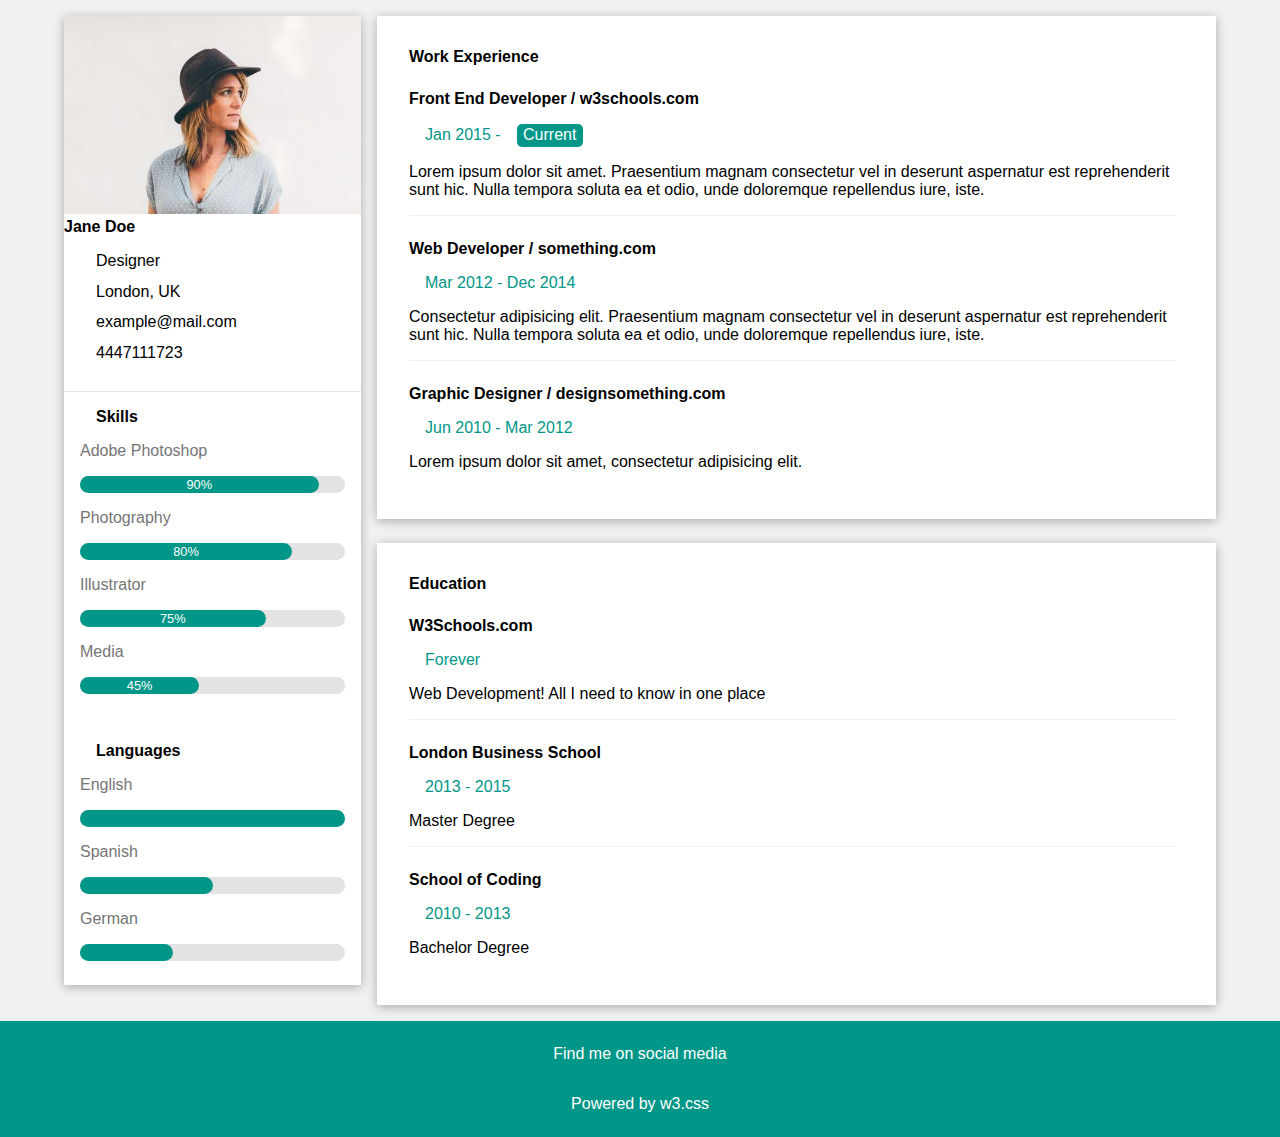
<file: index.html>
<!DOCTYPE html>
<html lang="en">
<head>
    <meta charset="UTF-8">
    <meta name="viewport" content="width=device-width, initial-scale=1.0">
    <link rel="stylesheet" href="./CSS/style.css">
    <title>CV</title>
</head>
<body>
    <main class="main">  
        <section>
            <div class="Vbox">
                <div class="porfolia_img">
                    <img src="./Images/avatar.jpg" alt ="avatar">
                    <div class="name"><h2>Jane Doe</h2></div>
                </div>
                <div class="profile-about" id="about">
                    <li><i class="fa-solid fa-briefcase"></i>Designer</li>
                    <li><i class="fa-solid fa-house"></i>London, UK</li>
                    <li><i class="fa-solid fa-envelope"></i>example@mail.com</li>
                    <li><i class="fa-solid fa-phone"></i>4447111723</li>
                </div>
                <div class="skills">
                    <h3><i class="fa-solid fa-bolt-lightning"></i>Skills</h3>
                    <p>Adobe Photoshop</p>
                    <div class="progress-bar">
                        <div class="progress adobe">90%</div>
                    </div>
                    <p>Photography</p>
                    <div class="progress-bar">
                        <div class="progress photo">80%</div>
                    </div>
                    <p>Illustrator</p>
                    <div class="progress-bar">
                        <div class="progress illustrator">75%</div>
                    </div>
                    <p>Media</p>
                    <div class="progress-bar">
                        <div class="progress media">45%</div>
                    </div>
                </div>
                <div class="language">
                    <h3><i class="fa-solid fa-earth-americas"></i>Languages</h3>
                    <p>English</p>
                    <div class="progress-bar">
                        <div class="progress english"></div>
                    </div>
                    <p>Spanish</p>
                    <div class="progress-bar">
                        <div class="progress spanish"></div>
                    </div>
                    <p>German</p>
                    <div class="progress-bar">
                        <div class="progress german"></div>
                    </div>
                </div>
            </div>
        </section>
        <section>
            <div class="information">
                <div class="recent-work">
                    <h1><i class="fa-solid fa-suitcase"></i>Work Experience</h1>
                    <div class="box">
                        <div class="work current">
                            <h3>Front End Developer / w3schools.com</h3>
                            <div class="date"><i class="fa-regular fa-calendar-days"></i>Jan 2015 - <span>Current</span></div>
                            <p>Lorem ipsum dolor sit amet. Praesentium magnam consectetur vel in deserunt aspernatur est reprehenderit sunt hic. Nulla tempora soluta ea et odio, unde doloremque repellendus iure, iste.</p>
                        </div>
                        <div class="work">
                            <h3>Web Developer / something.com</h3>
                            <div class="date"><i class="fa-regular fa-calendar-days"></i>Mar 2012 - Dec 2014</div>
                            <p>Consectetur adipisicing elit. Praesentium magnam consectetur vel in deserunt aspernatur est reprehenderit sunt hic. Nulla tempora soluta ea et odio, unde doloremque repellendus iure, iste.
                            </p>
                        </div>
                        <div class="work">
                            <h3>Graphic Designer / designsomething.com</h3>
                            <div class="date"><i class="fa-regular fa-calendar-days"></i>Jun 2010 - Mar 2012 </div>
                            <p>Lorem ipsum dolor sit amet, consectetur adipisicing elit.</p>
                        </div>
                    </div>
                </div>
                <div class="education">
                    <h1><i class="fa-solid fa-graduation-cap"></i>Education</h1>
                    <div class="box">
                        <div class="college">
                            <h3>W3Schools.com</h3>
                            <div class="date"><i class="fa-regular fa-calendar-days"></i>Forever</div>
                            <p>Web Development! All I need to know in one place</p>
                        </div>
                        <div class="college">
                            <h3>London Business School</h3>
                            <div class="date"><i class="fa-regular fa-calendar-days"></i>2013 - 2015</div>
                            <p>Master Degree</p>
                        </div>
                        <div class="college">
                            <h3>School of Coding</h3>
                            <div class="date"><i class="fa-regular fa-calendar-days"></i>2010 - 2013</div>
                            <p>Bachelor Degree</p>
                        </div>
                    </div>
                </div>
        </section>
    </main>
    <div class="footer">
        <p>Find me on social media</p>
        <ul>
            <li><i class="fa-brands fa-square-facebook"></i></li>
            <li><i class="fa-brands fa-instagram"></i></li>
            <li><i class="fa-brands fa-square-snapchat"></i></li>
            <li><i class="fa-brands fa-pinterest-p"></i></li>
            <li><i class="fa-brands fa-twitter"></i></li>
            <li><i class="fa-brands fa-linkedin"></i></li>
        </ul>
        <p>Powered by w3.css</p>
    </div>
    
</body>
</html>
</file>
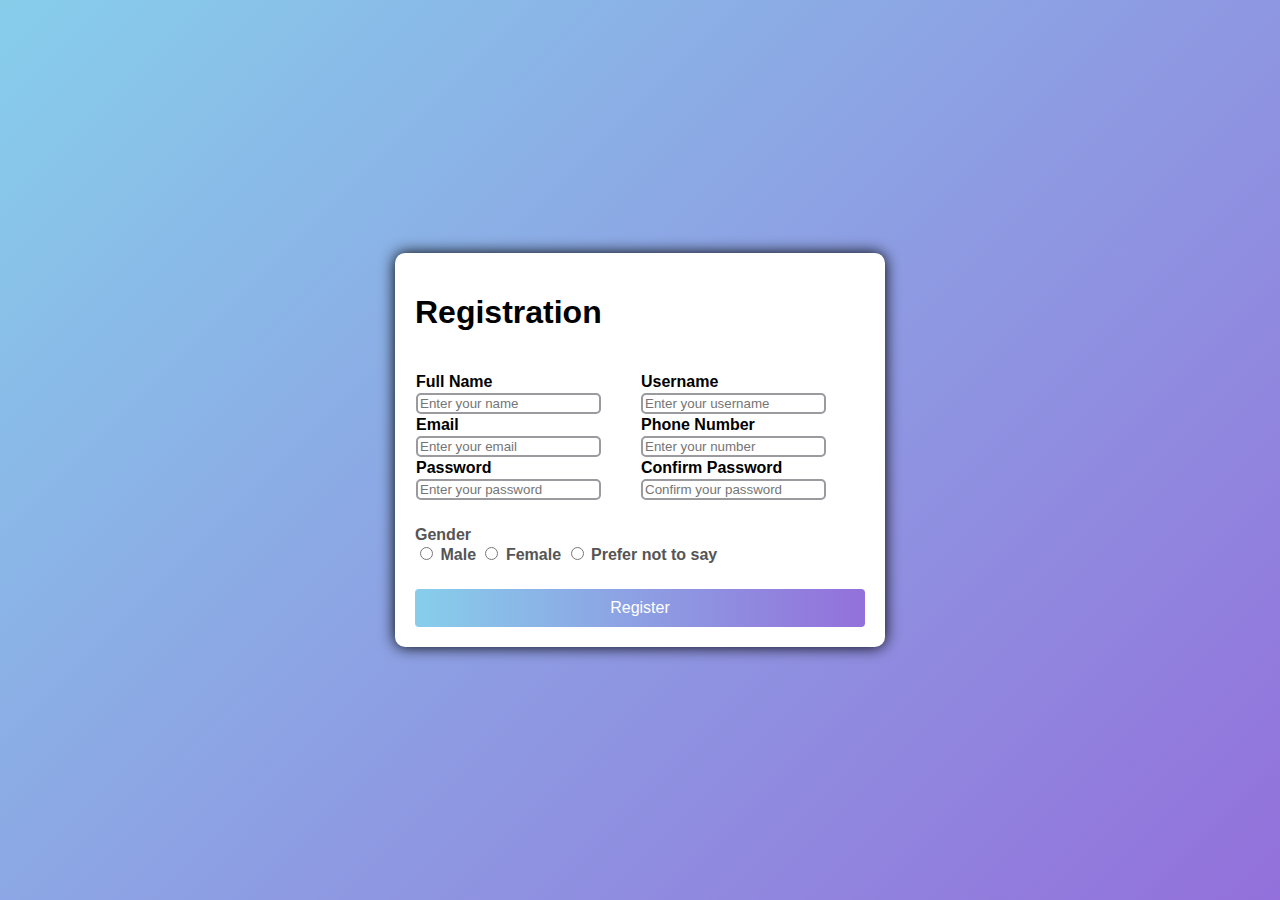
<file: Project_1/index.html>
<!DOCTYPE html>
<html lang="en">
<head>
    <meta charset="UTF-8">
    <meta name="viewport" content="width=device-width, initial-scale=1.0">
    <link rel="stylesheet" href="./CSS/main.css"/>
    <title>Registration</title>
</head>
<body>
   
    
    <div class="container">
        <h1 class="header">Registration</h1>
        <form class="form">
            <div>
                <table class="tablit">
                    <tbody>
                    <tr>
                        <th class="nomlar">Full Name</th>
                        <th class="nomlar">Username</th>
                    </tr>
                    <tr>
                        <td>
                            <label for="enter_name" class="label">
                                <input type="text" id="enter_name" placeholder="Enter your name">
                            </label> 
                        </td>
                        <td>
                            <label for="enter_username" class="label">
                                <input type="text" id="enter_username" placeholder="Enter your username">
                            </label> 
                        </td>
                    </tr>
                    <tr>
                        <th class="nomlar">Email</th>
                        <th class="nomlar">Phone Number</th>
                    </tr>
                    <tr>
                        <td>
                            <label for="enter_email" class="label">
                                <input type="email" id="enter_email" placeholder="Enter your email">
                            </label>   
                        </td>
                        <td>
                            <label for="enter_phone" class="label">
                                <input type="number" id="enter_phone" placeholder="Enter your number">
                            </label>               
                        </td>
                    </tr>
                    <tr>
                        <th class="nomlar">Password</th>
                        <th class="nomlar">Confirm Password</th>
                    </tr>
                    <tr>
                        <td>
                            <label for="enter_password" class="label">
                                <input type="password" id="enter_password" placeholder="Enter your password">
                            </label> 
                        </td>
                        <td>
                            <label for="enter_confirm" class="label">
                                <input type="password" id="enter_confirm" placeholder="Confirm your password">
                            </label> 
                        </td>
                    </tr>

                </table>
            </div>
            <div>
                <label>Gender</label>
                <div class="genderi">
                    
                    <input type="radio" name="gender" value="male" class="">
                    <label for="male" class="jins">Male</label>
                    <input type="radio" name="gender" value="female">                
                    <label for="female" class="jins">Female</label>
                    <input type="radio" name="gender" value="Prefer not to say">                
                    <label for="Prefer not to say" class="jins">Prefer not to say</label>
                </div>
            </div>    
            
            <button type="submit" class="buttonniki">Register</button> 
            

        </form>   
    </div>   
    
    
</body>
</html>
</file>
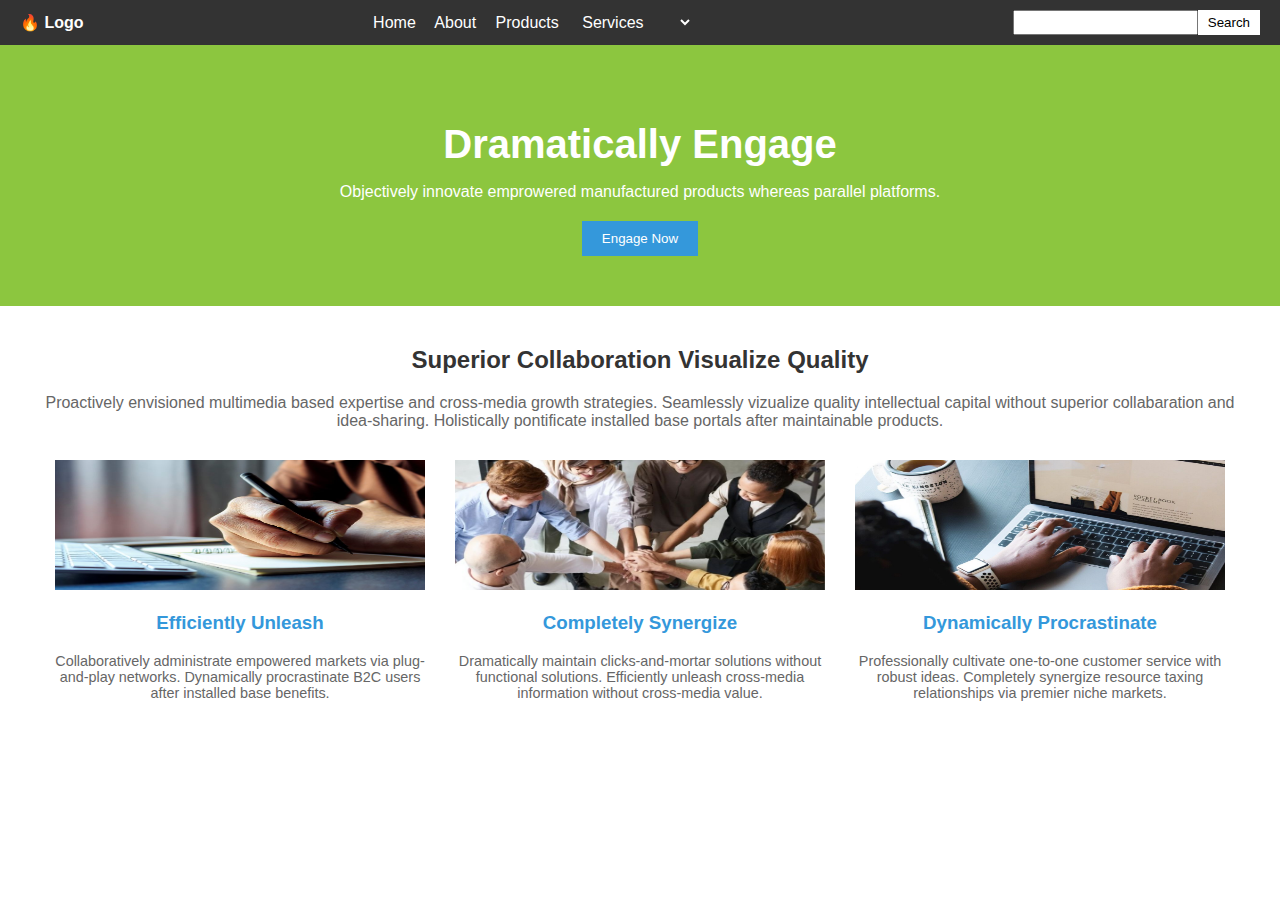
<file: Project_2/index.html>
<!DOCTYPE html>
<html lang="en">
<head>
    <meta charset="UTF-8">
    <meta name="viewport" content="width=device-width, initial-scale=1.0">
    <link rel="stylesheet" href="./CSS/main.css">
    <title>Drammatize</title>
</head>
<body>
    <!-- Header start -->
    <header>
        <div class=logo>🔥 Logo
            <!-- <img src="./Images/logo.png" alt="logo">  -->
        </div>
        <nav>
                <a href="#" class="header_nav--item">Home</a>
                <a href="#" class="header_nav--item">About</a>
                <a href="#" class="header_nav--item">Products</a>
                <a href="#" class="header_nav--item"><select class="servis">
                    <option value="Services ">Services </option>
                    <option value="Unleash">Unleash</option>
                    <option value="Synergize">Synergize</option>
                    <option value="Procrastinate">Procrastinate</option>
                    </select> </a>
        </nav>
        <div class="search">
                <input name="submit" id="search">
                <label for="search"><button class="btn">Search</button> </label>
        </div>
    </header>
    <!-- HEADER END -->

    <!-- Intro Start -->
    <section class="intro">
            <h1>Dramatically Engage</h1>
            <p>Objectively innovate emprowered manufactured products whereas parallel platforms.</p>
            <button class="intro_btn" type="submit">Engage Now </button>
    </section>

    <section class="content">
            <h2>Superior Collaboration Visualize Quality</h2>
            <p>Proactively envisioned multimedia based expertise and cross-media growth strategies. Seamlessly vizualize quality intellectual capital without superior collabaration and idea-sharing. Holistically pontificate installed base portals after maintainable products. </p>

        <div class="photos">
            <div class="photo">
                <!-- <ul>
                    <li width="700" height="300">
                        700x300
                    </li>
                </ul> -->
                <img src="./Images/1.jpg" alt="700x300" width="700" height="300">
                <h3>Efficiently Unleash</h3>
                <p>Collaboratively administrate empowered markets via plug-and-play networks. Dynamically procrastinate B2C users after installed base benefits.</p>
            </div>
            <div class="photo">
                <!-- <ul>
                    <li width="700" height="300">
                        700x300
                    </li>
                </ul> -->
                <img src="./Images/2.jpg" alt="700x300" width="700" height="300">
                <h3>Completely Synergize</h3>
                <p>Dramatically maintain clicks-and-mortar solutions without functional solutions. Efficiently unleash cross-media information without cross-media value.</p>
            </div>
            <div class="photo">
                <!-- <ul>
                    <li width="700" height="300">
                        700x300
                    </li>
                </ul> -->
                <img src="./Images/3.jpg" alt="700x300" width="700" height="300">
                <h3>Dynamically Procrastinate</h3>
                <p>Professionally cultivate one-to-one customer service with robust ideas. Completely synergize resource taxing relationships via premier niche markets.</p>
            </div>
        </div>
    </section>

</body>
</html>
</file>
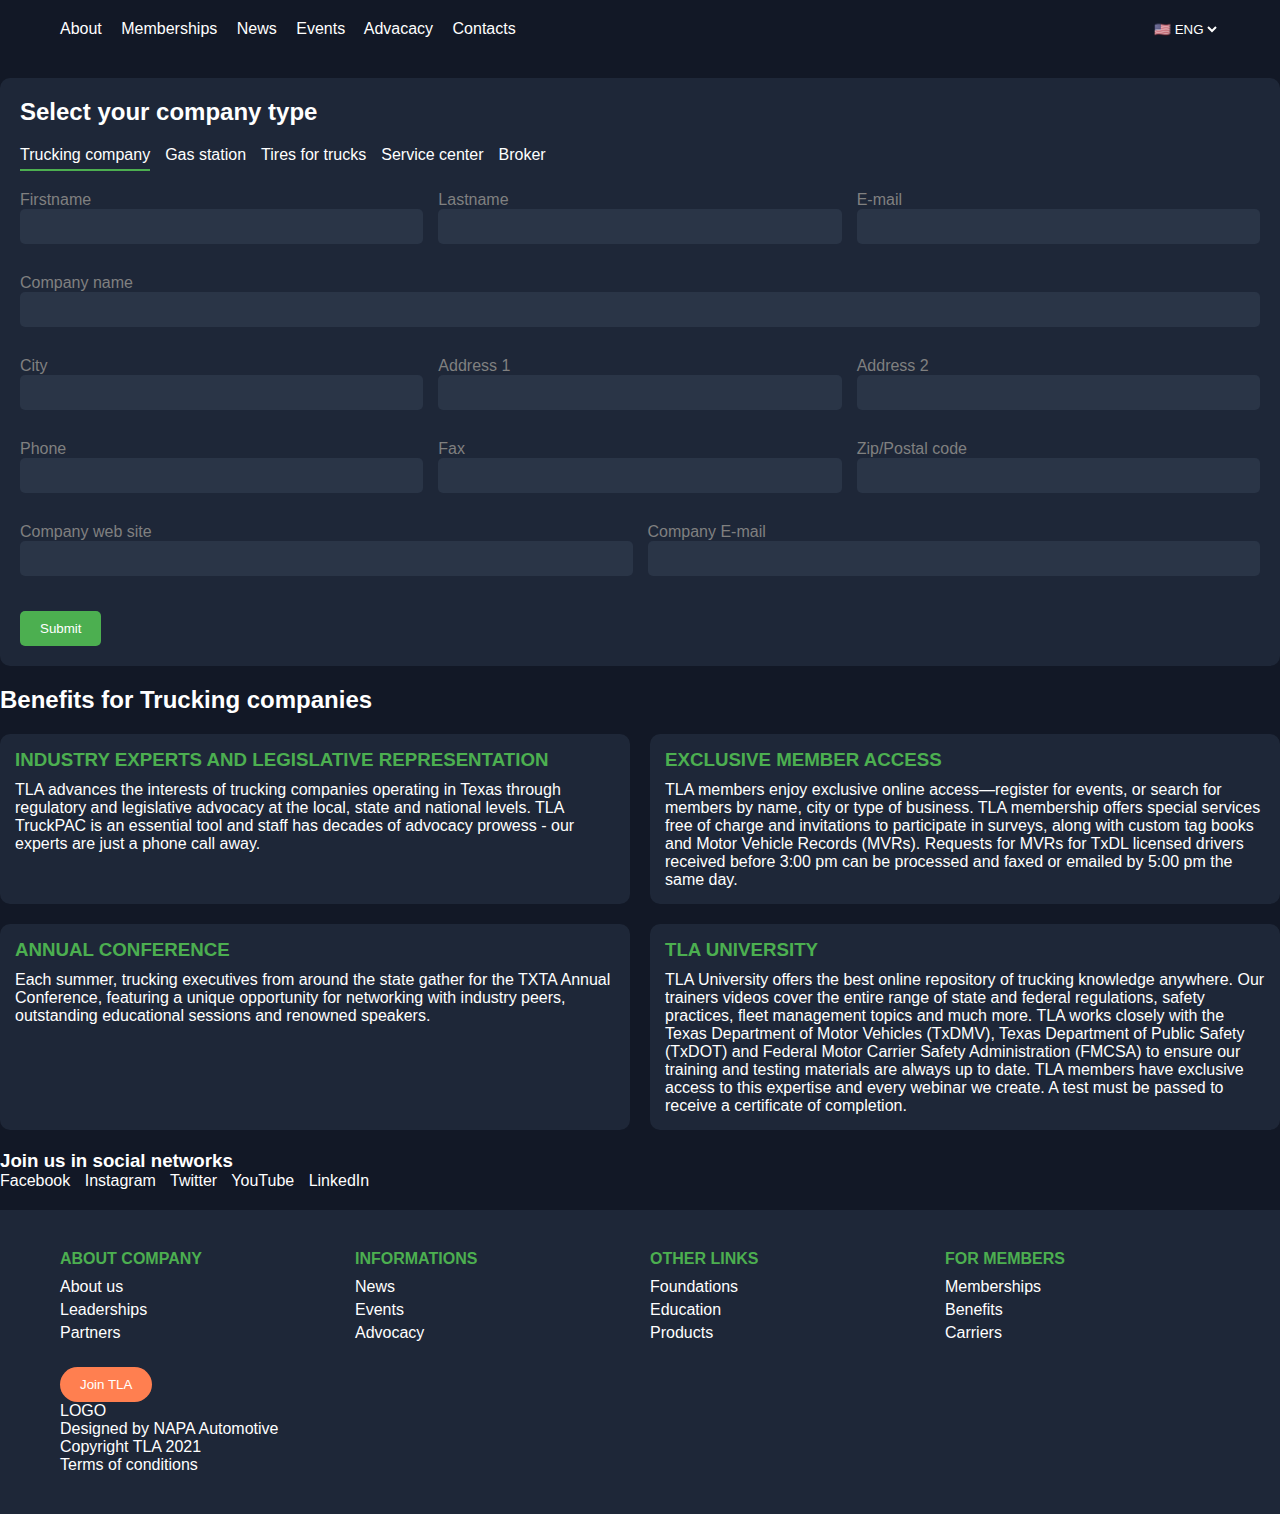
<file: Project_register/index.html>
<!DOCTYPE html>
<html lang="en">
<head>
    <meta charset="UTF-8">
    <meta name="viewport" content="width=device-width, initial-scale=1.0">
    <link rel="stylesheet" href="./CSS/Style.css">

    <title>Registratsiya oynasi</title>
</head>
<body>
    <div class="container">
        <header>
            <nav>
                    <a href="#">About</a>
                    <a href="#">Memberships</a>
                    <a href="#">News</a>
                    <a href="#">Events</a>
                    <a href="#">Advacacy</a>
                    <a href="#">Contacts</a>
                    
            </nav>
            
            <div>
                <select class="til">
                    <option value="English "> 🇺🇸 ENG </option>
                    <option value="Unleash">🇷🇺 RU</option>
                    <option value="Uzbek">🇺🇿 UZ</option>

                    </select> 
            </div>
        </header>
    </div>
    <div class="form-container">
        <h2> Select your company type</h2>
        <div class="menu">
            <a href="#" class="header_nav--item">Trucking company</a>
            <a href="#" class="header_nav--item">Gas station</a>
            <a href="#" class="header_nav--item">Tires for trucks</a>
            <a href="#" class="header_nav--item">Service center</a>
            <a href="#" class="header_nav--item">Broker</a>
            
        </div>

     
        <form>
            <div class="form-row">
                <div class="form-column">
                    <label class="nomlar" for="first_name">Firstname</label>
                    <input type="text" id="first_name">
                </div>
                <div class="form-column">
                    <label class="nomlar" for="lastname">Lastname</label>
                    <input type="text" id="lastname">
                </div>
                <div class="form-column">
                    <label class="nomlar" for="email">E-mail</label>
                    <input type="email" id="email">
                </div>
            </div>
            
            <div class="form-row">
                <div class="form-column full-width">
                    <label class="nomlar" for="company-name">Company name</label>
                    <input type="text" id="company-name" name="company-name" required>
                </div>
            </div>
            
            <div class="form-row">
                <div class="form-column">
                    <label class="nomlar" for="city">City</label>
                    <input type="text" id="city">
                </div>
                <div class="form-column">
                    <label class="nomlar" for="address1">Address 1</label>
                    <input type="text" id="address1">
                </div>
                <div class="form-column">
                    <label class="nomlar" for="address2">Address 2</label>
                    <input type="text" id="address2">
                </div>
            </div>
            
            <div class="form-row">
                <div class="form-column">
                    <label class="nomlar" for="phone">Phone</label>
                    <input type="text" id="phone">
                </div>
                <div class="form-column">
                    <label class="nomlar" for="fax">Fax</label>
                    <input type="text" id="fax">
                </div>
                <div class="form-column">
                    <label class="nomlar" for="zipcode">Zip/Postal code</label>
                    <input type="text" id="zipcode">
                </div>
            </div>
            
            <div class="form-row">
                <div class="form-column">
                    <label class="nomlar" for="website">Company web site</label>
                    <input type="text" id="website">
                </div>
                <div class="form-column">
                    <label class="nomlar" for="company_email">Company E-mail</label>
                    <input type="email" id="company_email">
                </div>
            </div>
            
            <button type="submit" class="button">Submit</button>
        </form>
    </div>
            <h2>Benefits for Trucking companies</h2>
        <div class="benefits">
            <div class="benefit-card">
                <h3>INDUSTRY EXPERTS AND LEGISLATIVE REPRESENTATION</h3>
                <p>TLA advances the interests of trucking companies operating in Texas through regulatory and legislative advocacy at the local, state and national levels. TLA TruckPAC is an essential tool and staff has decades of advocacy prowess - our experts are just a phone call away.</p>
            </div>
            <div class="benefit-card">
                <h3>EXCLUSIVE MEMBER ACCESS</h3>
                <p>TLA members enjoy exclusive online access—register for events, or search for members by name, city or type of business. TLA membership offers special services free of charge and invitations to participate in surveys, along with custom tag books and Motor Vehicle Records (MVRs). Requests for MVRs for TxDL licensed drivers received before 3:00 pm can be processed and faxed or emailed by 5:00 pm the same day.</p>
            </div>
            <div class="benefit-card">
                <h3>ANNUAL CONFERENCE</h3>
                <p>Each summer, trucking executives from around the state gather for the TXTA Annual Conference, featuring a unique opportunity for networking with industry peers, outstanding educational sessions and renowned speakers.</p>
            </div>
            <div class="benefit-card">
                <h3>TLA UNIVERSITY</h3>
                <p>TLA University offers the best online repository of trucking knowledge anywhere. Our trainers videos cover the entire range of state and federal regulations, safety practices, fleet management topics and much more. TLA works closely with the Texas Department of Motor Vehicles (TxDMV), Texas Department of Public Safety (TxDOT) and Federal Motor Carrier Safety Administration (FMCSA) to ensure our training and testing materials are always up to date. TLA members have exclusive access to this expertise and every webinar we create. A test must be passed to receive a certificate of completion.</p>
            </div>
        </div>

        <div class="social-networks">
            <h3>Join us in social networks</h3>
            <a href="#">Facebook</a>
            <a href="#">Instagram</a>
            <a href="#">Twitter</a>
            <a href="#">YouTube</a>
            <a href="#">LinkedIn</a>
        </div>
    </div>

    <footer>
        <div class="container">
            <div class="footer-content">
                <div class="footer-column">
                    <h4>ABOUT COMPANY</h4>
                    <a href="#">About us</a>
                    <a href="#">Leaderships</a>
                    <a href="#">Partners</a>
                </div>
                <div class="footer-column">
                    <h4>INFORMATIONS</h4>
                    <a href="#">News</a>
                    <a href="#">Events</a>
                    <a href="#">Advocacy</a>
                </div>
                <div class="footer-column">
                    <h4>OTHER LINKS</h4>
                    <a href="#">Foundations</a>
                    <a href="#">Education</a>
                    <a href="#">Products</a>
                </div>
                <div class="footer-column">
                    <h4>FOR MEMBERS</h4>
                    <a href="#">Memberships</a>
                    <a href="#">Benefits</a>
                    <a href="#">Carriers</a>
                </div>
            </div>
            <button class="join-btn">Join TLA</button>
            <div>
                <p>LOGO</p>
                <p>Designed by NAPA Automotive</p>
                <p>Copyright TLA 2021</p>
                <p>Terms of conditions</p>
            </div>
        </div>
    </footer>



    
</body>
</html>
</file>
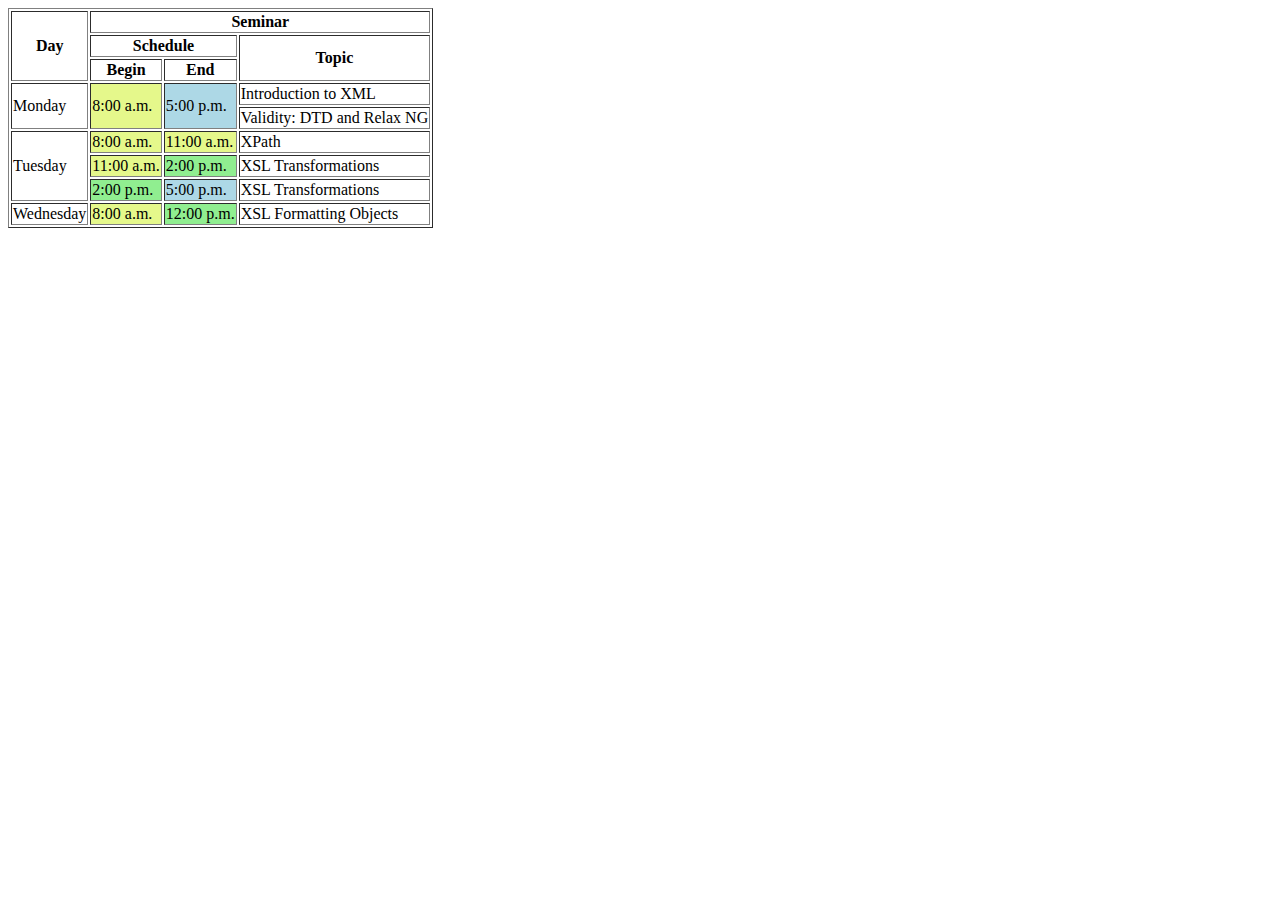
<file: uy_ishi_1.html>
<!DOCTYPE html>
<html lang="en">
<head>
    <meta charset="UTF-8">
    <meta name="viewport" content="width=device-width, initial-scale=1.0">
    <title>Table Practice</title>
</head>
<body>
    <table border="1">
        <tr >
            <th rowspan="3">Day</th>
            <th colspan="3">Seminar</th>
        </tr>
        <tr>
            <th colspan="2">Schedule</th>
            <th rowspan="2">Topic</th>
        </tr>
        <tr>
            <th>Begin</th>
            <th>End</th>
            
        </tr>
        <tr >
            <td rowspan="2">Monday</td>
            <td rowspan="2"  style="background-color: rgb(229, 248, 139);" >8:00 a.m.</td>
            <td rowspan="2" style="background-color: lightblue;">5:00 p.m.</td>
            <td>Introduction to XML</td>

        </tr>
        <tr >
          
            <td>Validity: DTD and Relax NG</td>
        </tr>
        <tr >
            <td rowspan="3">Tuesday</td>
            <td  style="background-color: rgb(229, 248, 139);">8:00 a.m.</td>
            <td style="background-color: rgb(229, 248, 139);">11:00 a.m.</td>
            <td>XPath</td>
        </tr>
        <tr >
            <td style="background-color: rgb(229, 248, 139);">11:00 a.m.</td>
            <td style="background-color: lightgreen;">2:00 p.m.</td>
            <td>XSL Transformations</td>
        </tr>
        <tr >
            <td style="background-color: lightgreen;">2:00 p.m.</td>
            <td style="background-color: lightblue;">5:00 p.m.</td>
            <td>XSL Transformations</td>

        </tr>
        <tr >
            <td>Wednesday</td>
            <td style="background-color: rgb(229, 248, 139);">8:00 a.m.</td>
            <td style="background-color: lightgreen;">12:00 p.m.</td>
            <td>XSL Formatting Objects</td>

        </tr>

    </table>
    
</body>
</html>
</file>
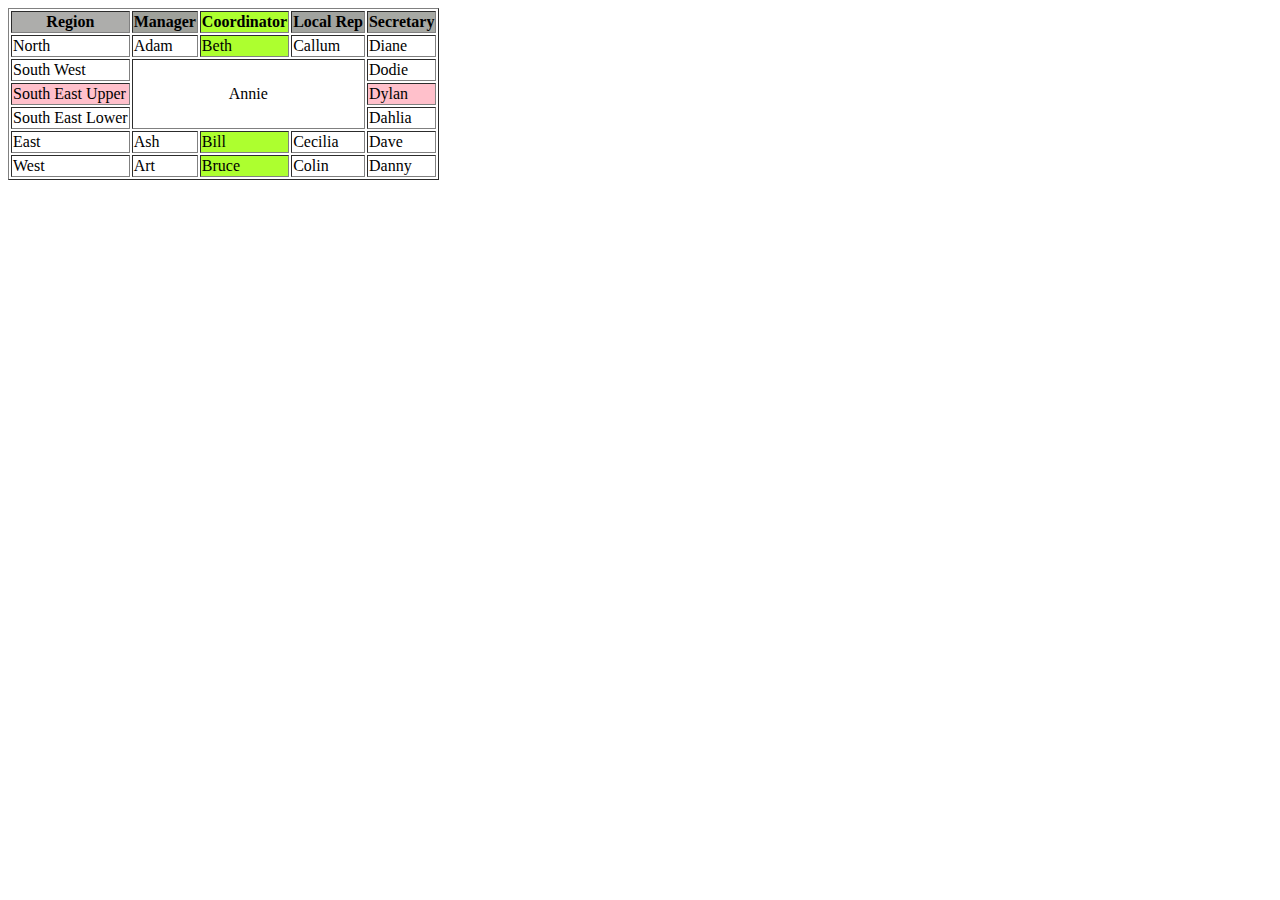
<file: uy_ishi_2.html>
<!DOCTYPE html>
<html lang="en">
<head>
    <meta charset="UTF-8">
    <meta name="viewport" content="width=device-width, initial-scale=1.0">
    <title>Table Practice</title>
</head>
<body>
    <table border="1">
        <tr>
            <th style="background-color: rgb(173, 173, 171);">Region</th>
            <th style="background-color: rgb(159, 161, 155);">Manager</th>
            <th style="background-color: greenyellow;">Coordinator</th>
            <th style="background-color: rgb(161, 163, 159);">Local Rep</th>
            <th style="background-color: rgb(167, 169, 164);">Secretary</th>
        </tr>
        <tr>
            <td>North</td>
            <td>Adam</td>
            <td style="background-color: greenyellow;">Beth</td>
            <td>Callum</td>
            <td>Diane</td>
        </tr>
        <tr>
            <td>South West</td>
            <td rowspan="3" colspan="3" style="text-align: center;">Annie</td>
            
            <td>Dodie</td>
        </tr>
        <tr>
            <td style="background-color: pink;">South East Upper</td>
            
            
            
            <td style="background-color: pink;">Dylan</td>
        </tr>
        <tr>
            <td>South East Lower</td>
           
            <td>Dahlia</td>
        </tr>
        <tr>
            <td>East</td>
            <td>Ash</td>
            <td style="background-color: greenyellow;">Bill</td>
            <td>Cecilia</td>
            <td>Dave</td>
        </tr>
        <tr>
            <td>West</td>
            <td>Art</td>
            <td style="background-color: greenyellow;">Bruce</td>
            <td>Colin</td>
            <td>Danny</td>
        </tr>
    </table>
</body>
</html>
</file>
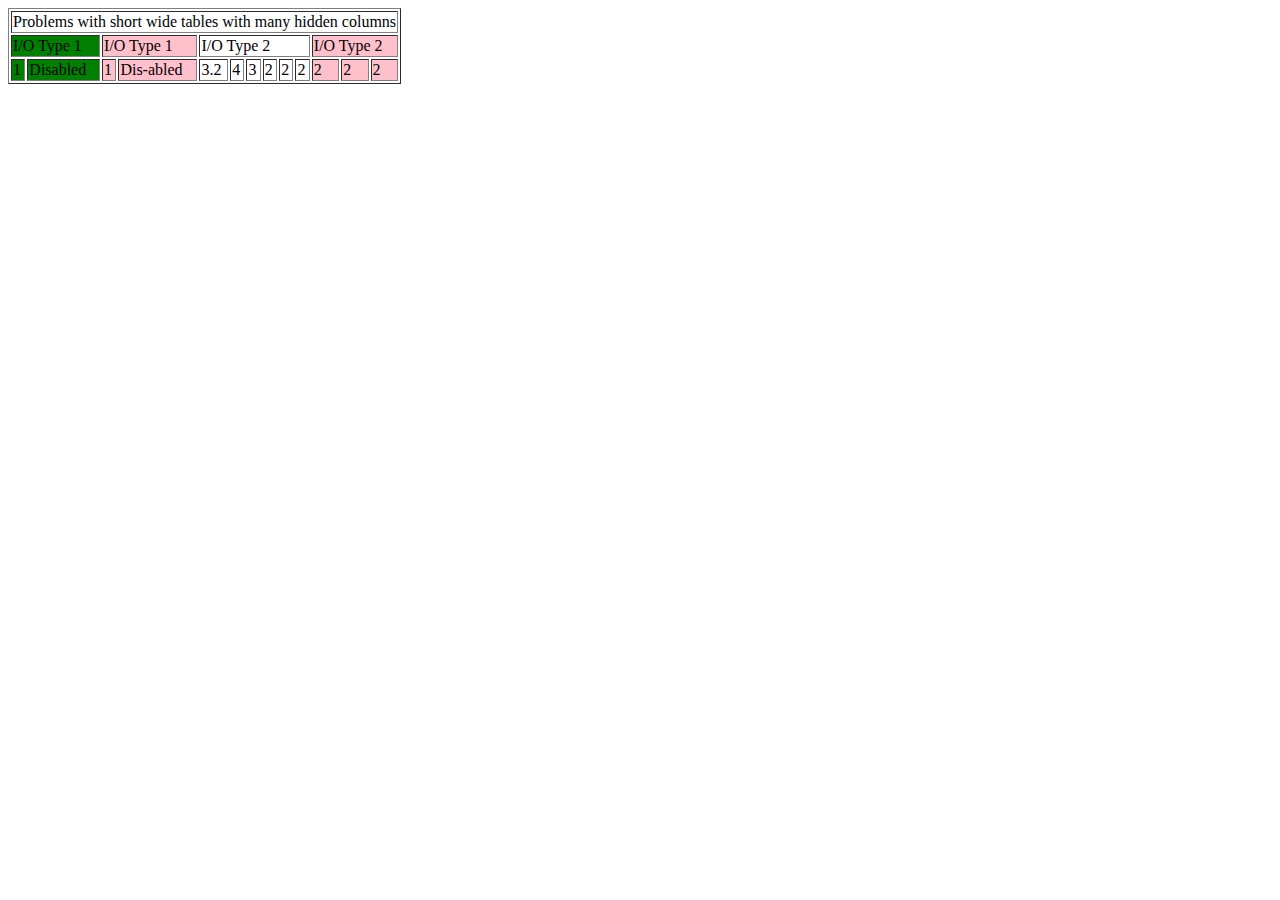
<file: uy_ishi_3.html>
<!DOCTYPE html>
<html lang="en">
<head>
    <meta charset="UTF-8">
    <meta name="viewport" content="width=device-width, initial-scale=1.0">
    <title>Table practice</title>
</head>
<body>
    <table border="1">
        <tr>
            <td colspan="13">Problems with short wide tables with many hidden columns</td>
        </tr>
        <tr>
            <td colspan="2" style="background-color: green;">I/O Type 1</td>
            <td colspan="2" style="background-color: pink;">I/O Type 1</td>
            <td colspan="6">I/O Type 2</td>
            <td colspan="3" style="background-color: pink;">I/O Type 2</td>
        </tr>
        <tr>
            <td style="background-color: green;">1</td>
            <td style="background-color: green;">Disabled</td>
            <td style="background-color: pink;">1</td>
            <td style="background-color: pink;">Dis-abled</td>
            <td>3.2</td>
            <td>4</td>
            <td>3</td>
            <td>2</td>
            <td>2</td>
            <td>2</td>
            <td style="background-color: pink;">2</td>
            <td style="background-color: pink;">2</td>
            <td style="background-color: pink;">2</td>
        </tr>
    </table>
</body>
</html>
</file>
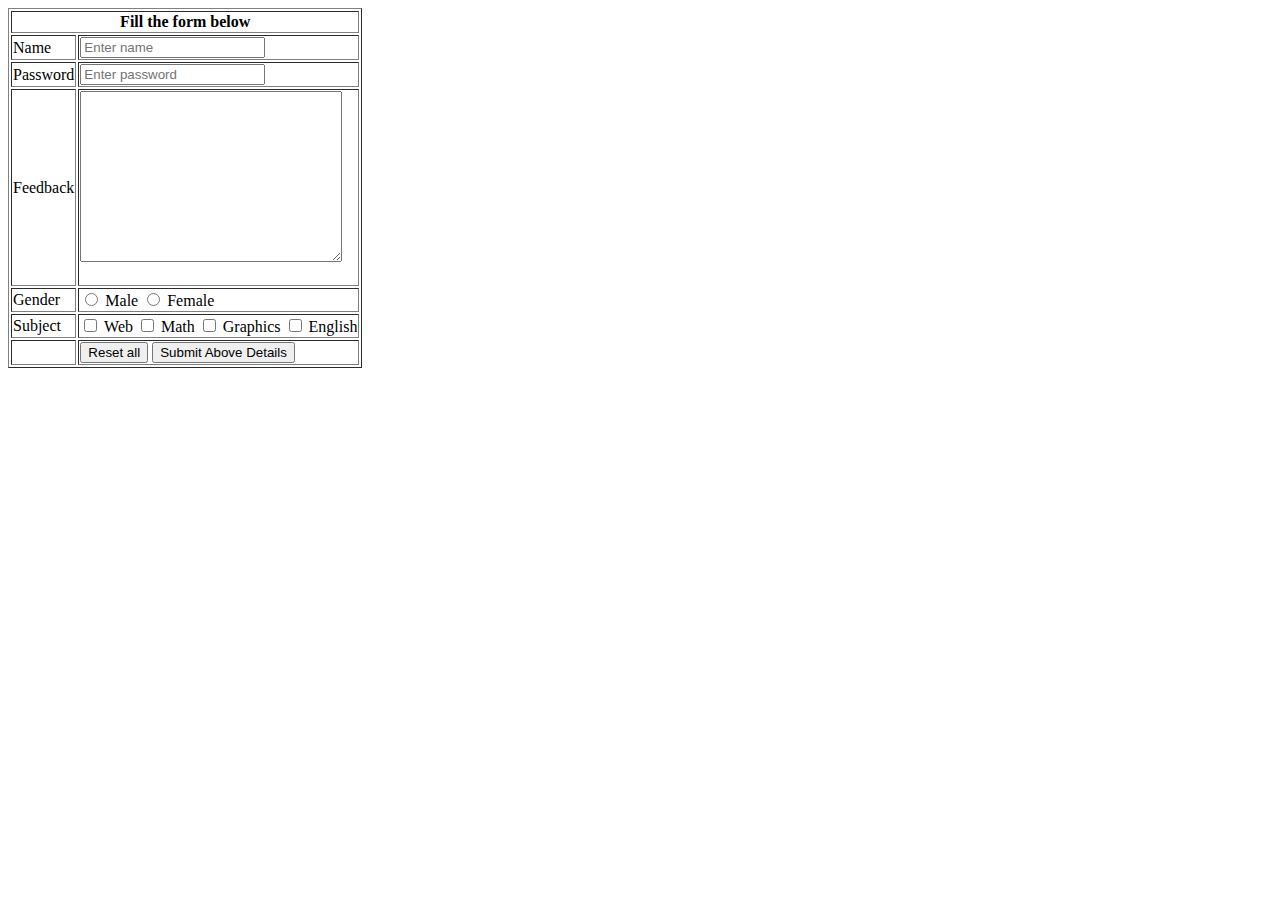
<file: uy_ishi_3_mavzu_1.html>
<!DOCTYPE html>
<html lang="en">
<head>
    <meta charset="UTF-8">
    <meta name="viewport" content="width=device-width, initial-scale=1.0">
    <title>Register</title>
</head>
<body>
    <table border="1">
        <tr>
            <th colspan="2">Fill the form below</th>

        </tr>

        <tr>
            <td><form >
                <label for="name">Name</label>
            </td>
            <td>    
                <input type="text" name="name" id="name" placeholder="Enter name"> <br>
                </form>
            </td>
        </tr>

        <tr>
            <td><form >
                <label for="password">Password</label>
            </td>
            <td>
                <input type="password" name="password" id="password" placeholder="Enter password"> <br>
                </form>
            </td>
        </tr>

        <tr>
            <td><form >
                <label for="feedback">Feedback</label>
            </td>
            <td>
                <textarea id="feedback" 
                name="feedback" 
                rows="10" cols="30" 
                style="resize: vertical; overflow-y: scroll; overflow-x: scroll;"></textarea><br><br>
                </form>
            </td>
        </tr>

        <tr>
            <td><form >
                <label for="gender">Gender</label>
            </td>
            <td>
                <input type="radio" name="gender" value="male">
                <label for="male">Male</label>
                <input type="radio" name="gender" value="female">                
                <label for="female">Female</label>

                </form>
            </td>
        </tr>

        <tr>
            <td><form >
                <label for="subject">Subject</label>
            </td>
            <td>
                <input type="checkbox" name="web" id="web"> 
                <label for="web">Web</label>
                <input type="checkbox" name="math" id="math"> 
                <label for="math">Math</label>
                <input type="checkbox" name="graphics" id="graphics"> 
                <label for="graphics">Graphics</label>
                <input type="checkbox" name="english" id="english"> 
                <label for="english">English</label>

                </form>
            </td>
        </tr>

        <tr>
            <td><form >
                
            </td>
            <td>
                <button type="reset">Reset all</button>
                <button type="submit">Submit Above Details</button>
                </form>
            </td>
        </tr>



          
    </table>
    
</body>
</html>
</file>
<file: CSS/style.css>
*{
    margin: 0;
    padding: 0;
    box-sizing: border-box;
    border: 0;
    appearance: none;
    outline: none;
    list-style: none;
    font-size: 16px;
}

body{
    font-family: 'Roboto', sans-serif;
    background-color: #f1f1f1;
}
img{
    width: 100%;
}
.main{
    display: flex;
    margin: 1rem auto;
    max-width: 90vw;
    gap: 1rem;
    height: calc(100% - 70px);
}

.Vbox {
    box-shadow: 0px 2px 10px 0px rgba(0,0,0,0.3);
    background: white;
}

.Vbox .profile-img{
    position: relative;
}
.Vbox .profile-img .name{
    position: absolute;
    bottom: 1rem;
    left: 1rem;
}
.Vbox .profile-about{
    padding: 1rem;
    border-bottom: 1px solid rgba(117, 117, 117,0.2);
}
.Vbox .profile-about li{
    display: flex;
    align-items: center;
    gap: 1rem;
    margin-bottom: 0.8rem;
}
.Vbox .profile-about li i{
    font-size: 1.2rem;
}
.Vbox .skills{
    padding: 1rem;
}
.Vbox h3{
    display: flex;
    gap: 1rem;
    margin-bottom: 1rem;
}
.Vbox h3 i{
    font-size: 1.3rem;
}
.Vbox .skills p{
    color: #757575;
    margin: 1rem 0;
}
.progress-bar{
    width: 100%;
    height: 17px;
    background: rgba(117, 117, 117,0.2);
    border-radius: 10px;
}
.progress-bar .progress{
    height: 100%;
    background: #009688;
    border-radius: 10px;
    font-size: 0.8rem;
    color: white;
    display: flex;
    justify-content: center;
    align-items: center;
}

.progress-bar .adobe{
    width: 90%;
}
.progress-bar .photo{
    width: 80%;
}
.progress-bar .illustrator{
    width: 70%;
}
.progress-bar .media{
    width: 45%;
}
.Vbox .language{
    padding: 2rem 1rem 1.5rem 1rem;
}
.Vbox .language p{
    color: #757575;
    margin: 1rem 0;
}
.progress-bar .english{
    width: 100%;
}
.progress-bar .spanish{
    width: 50%;
}
.progress-bar .german{
    width: 35%;
}
.information{
    display: flex;
    flex-direction: column;
    gap: 1.5rem;
}
.information .recent-work{
    padding: 2rem 1rem 2rem 1rem;
    background: white;
    box-shadow: 0px 2px 10px 0px rgba(0,0,0,0.3);
}

.information .education{
    padding: 2rem 1rem 2rem 1rem;
    background: white;
    box-shadow: 0px 2px 10px 0px rgba(0,0,0,0.3);
}   

.information .box{
    padding: 0 1.5rem 0 1rem; 
}

.information h1{
    display: flex;
    align-items: center;
    gap: 1rem;
}
.information .box h3{
    margin-bottom: 1rem;
    margin-top: 1.5rem;
}
.information .box .date{
    display: flex;
    align-items: center;
    gap: 1rem;
    margin-bottom: 1rem;
    color: #009688;
}
.information .box p{
    padding-bottom: 1rem;
    border-bottom: 1px solid rgba(117, 117, 117,0.1);
}
.information .box .work:last-child p{
    border-bottom: none;
}
.information .box .college:last-child p{
    border-bottom: none;
}
.box .current div span{
    color: white;
    background: #009688;
    padding: 0.15rem 0.4rem;
    border-radius: 5px;
}

.footer i, .footer p{
    color: white;
}
.footer{
    background: #009688;
    display: flex;
    flex-direction: column;
    align-items: center;
    justify-content: center;
    gap: 1rem;
    padding: 1.5rem 0;
}
.footer ul{
    display: flex;
    gap: 0.3rem;
}
</file>
<file: Project_1/CSS/main.css>
/* * {
    margin: 0;
    padding: 0;
    font-size: 16px;
    background-color: #7070aa;
    color: black;
    font-family: Arial, Helvetica, sans-serif;

    justify-content: center;
      align-items: center; 
    
  } */

body {
    font-family: Arial, sans-serif;
    background: linear-gradient(135deg, #87CEEB, #9370DB);
    margin: 0;
    padding: 0;
    display: flex;            
    justify-content: center; 
    align-items: center;      
    height: 100vh;        
}

.container{
    background-color: #fff;
    padding: 20px;
    border-radius: 10px;
    box-shadow: 0 0 15px black;
    width: 100%;
    max-width: 450px;

}
form {
    display: grid;
    gap: 25px;
}
label {
    font-weight: bold;
    color: #555;
}

.tablit{
    width: 100%;
    border-collapse: collapse;
    margin-top: 20px;
    background-color: #fff;
}

.nomlar{
    font-size: 16px;
    text-align: left;
    background-color: #fff;
}

td{
    background-color: #fff;
}

.genderi{
    background-color: #fff;

}
.chack{
    background-color: #fff;
}

.jins{
    background-color: #fff;
}
.buttonniki{
    background: linear-gradient(to right, #87CEEB, #9370DB);
    color: white;
    border: none;
    padding: 10px;
    border-radius: 4px;
    cursor: pointer;
    font-size: 16px;

}
button:hover{
    background-color: teal;
    color: #fff;
}
input{
    border:2px solid rgb(154, 154, 159);
    border-radius: 5px;
    background-color: #fff;
    color: rgb(50, 49, 49);
}
</file>
<file: Project_2/CSS/main.css>
body {
    font-family: Arial, sans-serif;
    margin: 0;
    padding: 0;
    
}

header{
    background-color:#333;
    color:white;
    padding: 10px 20px;
    display: flex;
    justify-content: space-between; 
    align-items: center;      
}
.logo {
    font-weight: bold;
}
nav a{
    color: white;
    text-decoration: none;
    margin-right: 15px;
}
.servis{
    background-color: #333;
    color: white;
    text-decoration: none;
    margin-right: 15px;
    font-size: 16px;
    border: none;

}


.search {
    display: flex;
}
.search input[type="text"] {
    padding: 5px;
    margin-right: 5px;
}
.search button {
    padding: 5px 10px;
    background-color: white;
    border: none;
    cursor: pointer;
}

.intro {
    background-color: #8cc63f;
    color: white;
    text-align: center;
    padding: 50px 20px;
}
.intro h1 {
    font-size: 2.5em;
    margin-bottom: 10px;
}
.intro p {
    margin-bottom: 20px;
}
.intro button {
    background-color: #3498db;
    color: white;
    border: none;
    padding: 10px 20px;
    cursor: pointer;
}

.content {
    max-width: 1200px;
    margin: 0 auto;
    padding: 20px;
    text-align: center;
}
.content h2 {
    color: #333;
}
.content p {
    color: #666;
    margin-bottom: 30px;
}

.photos {
    display: flex;
    justify-content: space-between;
}

.photo {
    flex: 1;
    margin: 0 15px;
}
.photo img {
    width: 100%;
    height: 130px;
    background-color: #f0f0f0;
}
/* .photo ul li {
    width:150px;
    height:100px;
    border: 1px;
    background-color: #606074;
} */

.photo h3 {
    color: #3498db;
}
.photo p {
    font-size: 0.9em;
}
</file>
<file: Project_register/CSS/Style.css>
* {
    margin: 0;
    padding: 0;
    box-sizing: border-box;
    font-family: Arial, Helvetica, sans-serif;
}
body {
    background-color: #121826;
    color: #ffffff;
}
.container {
    max-width: 1200px;
    margin: 0 auto;
    padding: 20px;
}
header {
    display: flex;
    justify-content: space-between;
    align-items: center;
    margin-bottom: 20px;
}
nav a {
    color: #ffffff;
    text-decoration: none;
    margin-right: 15px;
}
.til {
    background-color: transparent;
    color: #ffffff;
    border: none;
}
.form-container {
    background-color: #1e2738;
    border-radius: 10px;
    padding: 20px;
    margin-bottom: 20px;
}
h2 {
    color: #ffffff;
    margin-bottom: 20px;
}
.menu {
    display: flex;
    margin-bottom: 20px;
}
.menu a {
    color: #ffffff;
    text-decoration: none;
    margin-right: 15px;
    padding-bottom: 5px;
}
.menu a:first-child {
    border-bottom: 2px solid #4CAF50;
}
.form-row {
    display: flex;
    gap: 15px;
    margin-bottom: 15px;
}

.form-column {
    flex: 1;
}

.form-column input {
    width: 100%;
    padding: 10px;
    background-color: #2a3547;
    border: none;
    border-radius: 5px;
    color: #ffffff;
}

.form-column.full-width {
    flex: 0 0 100%;
}
.nomlar {
    text-align: left;
    padding-bottom: 5px;
    color: #808080;
}
input[type="text"], input[type="email"] {
    width: 100%;
    padding: 10px;
    margin-bottom: 15px;
    background-color: #2a3547;
    border: none;
    border-radius: 5px;
    color: #ffffff;
}
.button {
    background-color: #4CAF50;
    color: white;
    padding: 10px 20px;
    border: none;
    border-radius: 5px;
    cursor: pointer;
    display: block;
    margin-top: 20px;
    
}

.benefits {
    display: grid;
    grid-template-columns: repeat(2, 1fr);
    gap: 20px;
    margin-top: 20px;
}
.benefit-card {
    background-color: #1e2738;
    border-radius: 10px;
    padding: 15px;
}
.benefit-card h3 {
    color: #4CAF50;
    margin-bottom: 10px;
}
.social-networks {
    margin-top: 20px;
}
.social-networks a {
    margin-right: 10px;
    color: #ffffff;
    text-decoration: none;
}
footer {
    background-color: #1e2738;
    padding: 20px 0;
    margin-top: 20px;
}
.footer-content {
    display: grid;
    grid-template-columns: repeat(4, 1fr);
    gap: 20px;
}
.footer-column h4 {
    color: #4CAF50;
    margin-bottom: 10px;
}
.footer-column a {
    display: block;
    color: #ffffff;
    text-decoration: none;
    margin-bottom: 5px;
}
.join-btn {
    background-color: #ff7f50;
    color: white;
    padding: 10px 20px;
    border: none;
    border-radius: 25px;
    cursor: pointer;
    margin-top: 20px;
}
</file>
